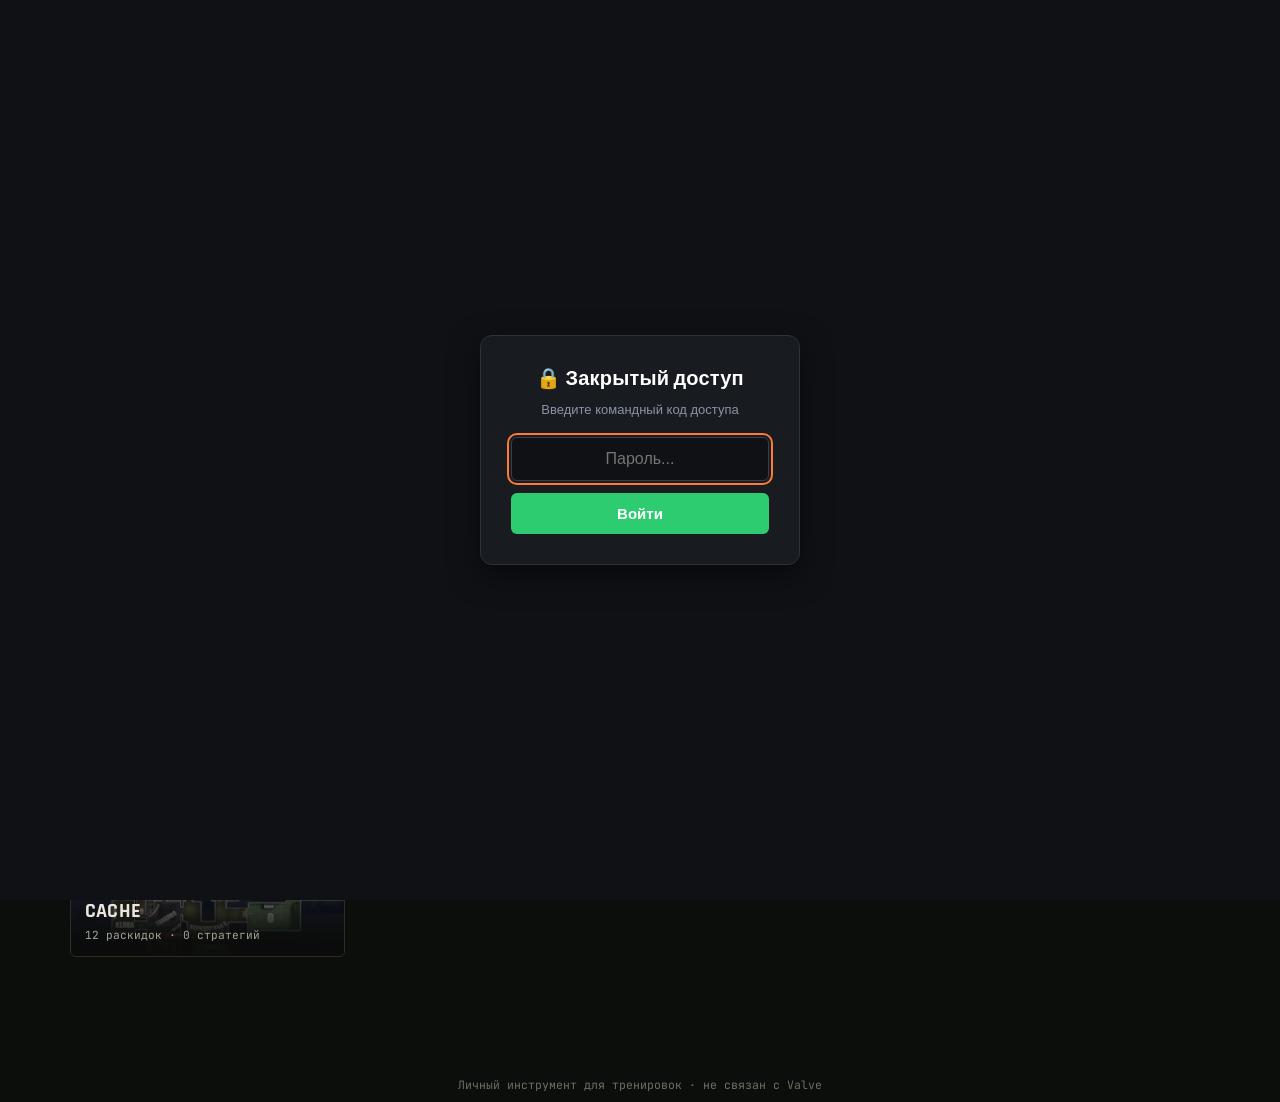
<file: index.html>
<!DOCTYPE html>
<html lang="ru">
<script src="js/auth.js"></script>
<head>
<meta charset="UTF-8">
<meta name="viewport" content="width=device-width, initial-scale=1.0">
<title>CS2 Cheatsheet — Раскидки и стратегии</title>
<link rel="stylesheet" href="css/style.css">
</head>
<body>

  <header class="topbar">
    <div class="brand"><span class="dot"></span>CS2 CHEATSHEET <small>v1.0</small></div>
  </header>

  <main class="shell">
    <div class="page-head">
      <span class="eyebrow">Faceit prep tool</span>
      <h1>Выбери карту</h1>
      <p class="sub">Раскидки гранат, ключевые позиции и стратегии для карт из соревновательного пула CS2. Открывай перед игрой на телефоне или ноутбуке.</p>
    </div>

    <div class="toolbar">
      <input id="search" class="search-input" type="text" placeholder="Поиск карты...">
    </div>

    <div id="map-grid" class="map-grid">
      <!-- filled by js/main.js -->
    </div>
  </main>

  <footer class="site-foot">Личный инструмент для тренировок · не связан с Valve</footer>

  <script src="js/main.js"></script>
</body>
</html>
</file>
<file: css/style.css>
/* ============================================================
   CS2 CHEATSHEET — GLOBAL STYLES
   ------------------------------------------------------------
   Design language: "tactical operator HUD". Dark olive/black
   base, condensed display type for headers (Rajdhani), clean
   sans for body copy (Inter), monospace for tags/data (JetBrains
   Mono) — the same trio you'd see labelling gear on a loadout
   screen. Grenade types each get a signature colour so you can
   scan a wall of lineups by colour alone, the way you'd scan
   inventory icons in-game.
   ============================================================ */

@import url('https://fonts.googleapis.com/css2?family=Rajdhani:wght@500;600;700&family=Inter:wght@400;500;600&family=JetBrains+Mono:wght@400;500&display=swap');

:root{
  /* --- core palette --- */
  --bg:            #0c0e0c;
  --bg-raised:     #14170f;
  --panel:         #181b14;
  --panel-border:  #2a2f24;
  --line:          #23261f;

  --text:          #e9e7dc;
  --text-dim:      #a3a695;
  --text-faint:    #6c6f61;

  /* --- signature accent: flare orange (bomb-timer / fire) --- */
  --accent:        #ff7a33;
  --accent-dim:    #7a3d1c;

  /* --- grenade-type colours --- */
  --smoke:         #8fb8c9;
  --flash:         #f2e26b;
  --molotov:       #ff6a4d;
  --he:            #d1594f;

  /* --- utility --- */
  --radius:        3px;
  --radius-lg:     6px;
  --mono: 'JetBrains Mono', ui-monospace, monospace;
  --display: 'Rajdhani', sans-serif;
  --body: 'Inter', sans-serif;

  --shadow: 0 8px 24px rgba(0,0,0,.45);
}

*{ box-sizing: border-box; }

html,body{
  margin:0; padding:0;
  background: var(--bg);
  color: var(--text);
  font-family: var(--body);
  -webkit-font-smoothing: antialiased;
}

/* faint tactical grid painted over the background, ambient only */
body{
  background-image:
    linear-gradient(rgba(255,255,255,0.015) 1px, transparent 1px),
    linear-gradient(90deg, rgba(255,255,255,0.015) 1px, transparent 1px);
  background-size: 28px 28px;
  background-attachment: fixed;
}

a{ color: inherit; text-decoration: none; }
button{ font-family: inherit; cursor: pointer; }
img{ max-width:100%; display:block; }

::selection{ background: var(--accent); color:#0c0e0c; }

/* focus visibility -- keyboard users still need to see where they are */
a:focus-visible, button:focus-visible, input:focus-visible{
  outline: 2px solid var(--accent);
  outline-offset: 2px;
}

/* ---------- layout shell ---------- */
.shell{
  max-width: 1180px;
  margin: 0 auto;
  padding: 0 20px 80px;
}

.topbar{
  display:flex; align-items:center; justify-content:space-between;
  padding: 18px 20px;
  border-bottom: 1px solid var(--line);
  position: sticky; top:0; z-index: 50;
  background: rgba(12,14,12,0.92);
  backdrop-filter: blur(6px);
}

.brand{
  font-family: var(--display);
  font-weight: 700;
  font-size: 1.25rem;
  letter-spacing: 0.04em;
  display:flex; align-items:center; gap:10px;
  text-transform: uppercase;
}
.brand .dot{
  width:9px; height:9px; border-radius:50%;
  background: var(--accent);
  box-shadow: 0 0 8px 1px var(--accent);
}
.brand small{
  font-family: var(--mono);
  font-size: 0.6rem;
  color: var(--text-faint);
  text-transform: none;
  letter-spacing: 0;
}

.back-link{
  font-family: var(--mono);
  font-size: 0.78rem;
  color: var(--text-dim);
  border: 1px solid var(--panel-border);
  padding: 7px 12px;
  border-radius: var(--radius);
  transition: border-color .15s, color .15s;
}
.back-link:hover{ border-color: var(--accent); color: var(--text); }

/* ---------- headings ---------- */
h1,h2,h3{
  font-family: var(--display);
  font-weight: 700;
  letter-spacing: 0.01em;
  margin: 0 0 6px;
}
.eyebrow{
  font-family: var(--mono);
  font-size: 0.72rem;
  letter-spacing: 0.12em;
  text-transform: uppercase;
  color: var(--accent);
  margin: 0 0 8px;
  display:block;
}
.page-head{ padding: 34px 0 22px; }
.page-head p.sub{ color: var(--text-dim); max-width: 60ch; margin:0; }

/* ---------- search / filter bar ---------- */
.toolbar{
  display:flex; gap:10px; flex-wrap:wrap; align-items:center;
  margin-bottom: 22px;
}
.search-input{
  flex: 1 1 220px;
  background: var(--panel);
  border: 1px solid var(--panel-border);
  color: var(--text);
  padding: 10px 14px;
  border-radius: var(--radius);
  font-family: var(--body);
  font-size: 0.92rem;
}
.search-input::placeholder{ color: var(--text-faint); }
.search-input:focus{ border-color: var(--accent); outline:none; }

.chip-group{ display:flex; gap:6px; flex-wrap:wrap; }
.chip{
  font-family: var(--mono);
  font-size: 0.72rem;
  text-transform: uppercase;
  letter-spacing: .04em;
  padding: 7px 11px;
  border-radius: 999px;
  border: 1px solid var(--panel-border);
  background: transparent;
  color: var(--text-dim);
  transition: all .15s;
}
.chip[data-active="true"]{
  border-color: var(--accent);
  color: var(--bg);
  background: var(--accent);
}
.chip:hover{ border-color: var(--accent); color: var(--text); }

/* ---------- map grid (home page) ---------- */
.map-grid{
  display: grid;
  grid-template-columns: repeat(auto-fill, minmax(220px, 1fr));
  gap: 14px;
}
.map-card{
  position: relative;
  border: 1px solid var(--panel-border);
  background: var(--panel);
  border-radius: var(--radius-lg);
  overflow: hidden;
  aspect-ratio: 4/3;
  display:flex; flex-direction:column; justify-content:flex-end;
  transition: transform .15s, border-color .15s;
}
.map-card:hover{ transform: translateY(-2px); border-color: var(--accent); }
.map-card .thumb{
  position:absolute; inset:0;
  background-size: cover; background-position:center;
  opacity: .55;
}
.map-card .card-body{
  position: relative; z-index:1;
  padding: 14px;
  background: linear-gradient(to top, rgba(10,11,9,0.95) 20%, transparent);
}
.map-card h3{ font-size: 1.25rem; margin:0; text-transform: uppercase; }
.map-card .meta{
  font-family: var(--mono); font-size: .7rem;
  color: var(--text-dim); margin-top: 4px;
}
.map-card .status-tag{
  position:absolute; top:10px; right:10px; z-index:2;
  font-family: var(--mono); font-size: .62rem;
  padding: 3px 8px; border-radius: 999px;
  background: rgba(0,0,0,.55);
  border: 1px solid var(--panel-border);
  color: var(--text-dim);
  text-transform: uppercase;
}
.map-card .status-tag[data-full="true"]{ color: var(--accent); border-color: var(--accent-dim); }

/* ---------- map page layout ---------- */
.map-layout{
  display: grid;
  grid-template-columns: 1.1fr 1fr;
  gap: 24px;
  align-items: start;
}
@media (max-width: 860px){
  .map-layout{ grid-template-columns: 1fr; }
}

.radar-wrap{
  position: relative;
  border: 1px solid var(--panel-border);
  border-radius: var(--radius-lg);
  overflow: hidden;
  background: var(--panel);
  aspect-ratio: 1/1;
}
.radar-wrap img.radar-img{
  width:100%; height:100%; object-fit: cover; display:block;
}
.pos-marker{
  position: absolute;
  width: 26px; height: 26px;
  transform: translate(-50%,-50%);
  border-radius: 50%;
  border: 2px solid var(--accent);
  background: rgba(12,14,12,0.75);
  color: var(--accent);
  font-family: var(--mono);
  font-size: 0.65rem;
  display:flex; align-items:center; justify-content:center;
  transition: all .15s;
  z-index: 2;
}
.pos-marker:hover, .pos-marker[data-active="true"]{
  background: var(--accent);
  color: var(--bg);
  transform: translate(-50%,-50%) scale(1.15);
}
.pos-marker .pulse{
  position:absolute; inset:-6px;
  border-radius:50%;
  border: 1px solid var(--accent);
  opacity: 0;
}
.pos-marker[data-active="true"] .pulse{
  animation: pulse 1.6s ease-out infinite;
}
@keyframes pulse{
  0%{ opacity:.6; transform: scale(.8); }
  100%{ opacity:0; transform: scale(1.6); }
}
@media (prefers-reduced-motion: reduce){
  .pos-marker[data-active="true"] .pulse{ animation:none; }
}

.position-list{
  display:flex; flex-wrap:wrap; gap:8px; margin-top: 14px;
}
.position-pill{
  font-family: var(--mono); font-size: .74rem;
  padding: 8px 12px;
  border: 1px solid var(--panel-border);
  border-radius: var(--radius);
  color: var(--text-dim);
  background: var(--panel);
}
.position-pill[data-active="true"]{
  border-color: var(--accent); color: var(--accent);
}

/* ---------- lineup cards ---------- */
.lineup-panel-head{
  display:flex; align-items:baseline; justify-content:space-between;
  margin-bottom: 12px; flex-wrap: wrap; gap: 8px;
}
.lineup-panel-head h2{ font-size: 1.4rem; text-transform: uppercase; }
.count-tag{
  font-family: var(--mono); font-size: .72rem; color: var(--text-faint);
}

.lineup-card{
  border: 1px solid var(--panel-border);
  background: var(--panel);
  border-radius: var(--radius-lg);
  padding: 14px 16px;
  margin-bottom: 12px;
}
.lineup-card .row-top{
  display:flex; align-items:center; gap:10px; margin-bottom: 6px;
  flex-wrap: wrap;
}
.type-tag{
  font-family: var(--mono); font-size: .68rem;
  text-transform: uppercase; letter-spacing: .05em;
  padding: 4px 9px; border-radius: 999px;
  border: 1px solid currentColor;
}
.type-tag.smoke{ color: var(--smoke); }
.type-tag.flash{ color: var(--flash); }
.type-tag.molotov{ color: var(--molotov); }
.type-tag.he{ color: var(--he); }

.lineup-card h4{
  margin:0; font-family: var(--display); font-size: 1.05rem;
  font-weight: 600; text-transform: none;
}
.lineup-card p.desc{
  color: var(--text-dim); font-size: .9rem; margin: 6px 0 10px;
  line-height: 1.5;
}
.media-row{ display:flex; gap:10px; flex-wrap:wrap; }
.media-row iframe{
  width: 100%; aspect-ratio: 16/9; border:0; border-radius: var(--radius);
  border: 1px solid var(--panel-border);
}
.media-row img.shot{
  border-radius: var(--radius);
  border: 1px solid var(--panel-border);
  max-height: 220px;
}
.empty-state{
  color: var(--text-faint); font-family: var(--mono); font-size: .82rem;
  padding: 30px 10px; text-align:center; border: 1px dashed var(--panel-border);
  border-radius: var(--radius-lg);
}

/* ---------- tabs (Lineups / Strategies) ---------- */
.tabs{ display:flex; gap:4px; margin: 26px 0 16px; border-bottom: 1px solid var(--line); }
.tab-btn{
  background:none; border:none; color: var(--text-dim);
  font-family: var(--display); font-weight:600; text-transform: uppercase;
  letter-spacing: .03em; font-size: .95rem;
  padding: 10px 4px; margin-right: 22px;
  border-bottom: 2px solid transparent;
}
.tab-btn[data-active="true"]{ color: var(--text); border-color: var(--accent); }

/* ---------- strategy cards ---------- */
.strategy-card{
  border: 1px solid var(--panel-border);
  background: var(--panel);
  border-radius: var(--radius-lg);
  padding: 18px 20px;
  margin-bottom: 16px;
}
.strategy-card h3{ font-size: 1.15rem; margin-bottom: 4px; }
.strategy-card .side-tag{
  font-family: var(--mono); font-size: .68rem; color: var(--accent);
  text-transform: uppercase; letter-spacing: .08em;
}
.role-grid{
  display: grid; grid-template-columns: repeat(auto-fill, minmax(160px,1fr));
  gap: 10px; margin: 12px 0;
}
.role-item{
  background: var(--bg-raised); border:1px solid var(--panel-border);
  border-radius: var(--radius); padding: 10px 12px;
}
.role-item .role-name{
  font-family: var(--mono); font-size: .68rem; color: var(--accent);
  text-transform: uppercase; display:block; margin-bottom:3px;
}
.role-item .role-player{ font-size: .88rem; color: var(--text); }
.steps{ margin: 10px 0 0; padding-left: 20px; color: var(--text-dim); font-size: .88rem; line-height:1.7; }

footer.site-foot{
  text-align:center; color: var(--text-faint); font-family: var(--mono);
  font-size: .72rem; padding: 40px 0 10px;
}
</file>
